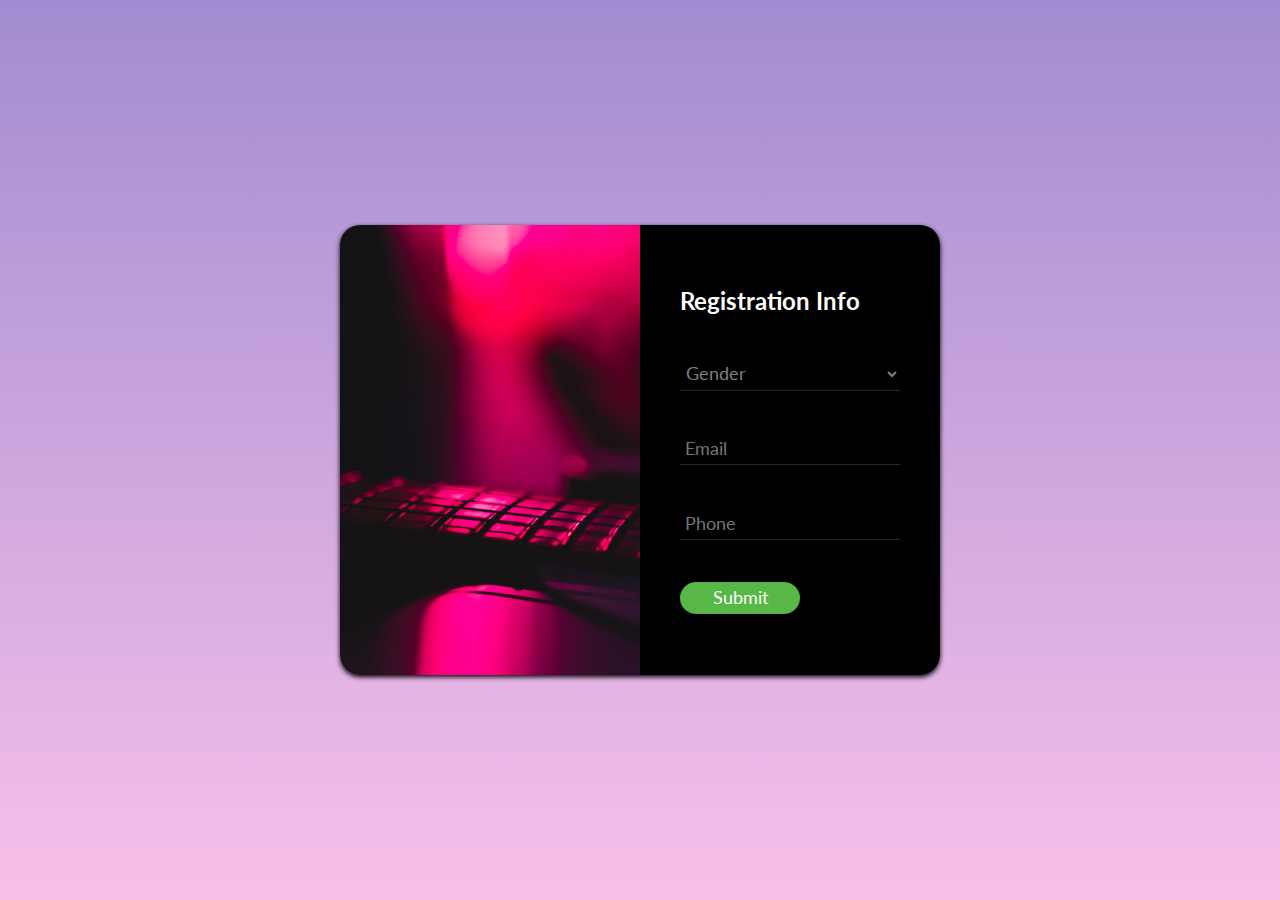
<file: form with css/index.html>
<!DOCTYPE html>
<html lang="en">
<head>
    <meta charset="UTF-8">
    <meta name="viewport" content="width=device-width, initial-scale=1.0">
    <title>Form with css</title>
    <link rel="stylesheet" href="style.css">
</head>
<body>
    <main>
        <img src="cover.jpg" alt="cover">
        <form action="submit.html">
            <h2>Registration Info</h2>
            
            <select name="gender" id="gender">
                <option value="" selected disabled>Gender</option>
                <option value="male">Male</option>
                <option value="female">Female</option>
                <option value="other">Other</option>
            </select>

            <input type="email" name="email" placeholder="Email" autocomplete="off">
            <input type="number" name="number" placeholder="Phone" autocomplete="off">

            <input type="submit" value="Submit">
        </form>
    </main>
</body>
</html>
</file>
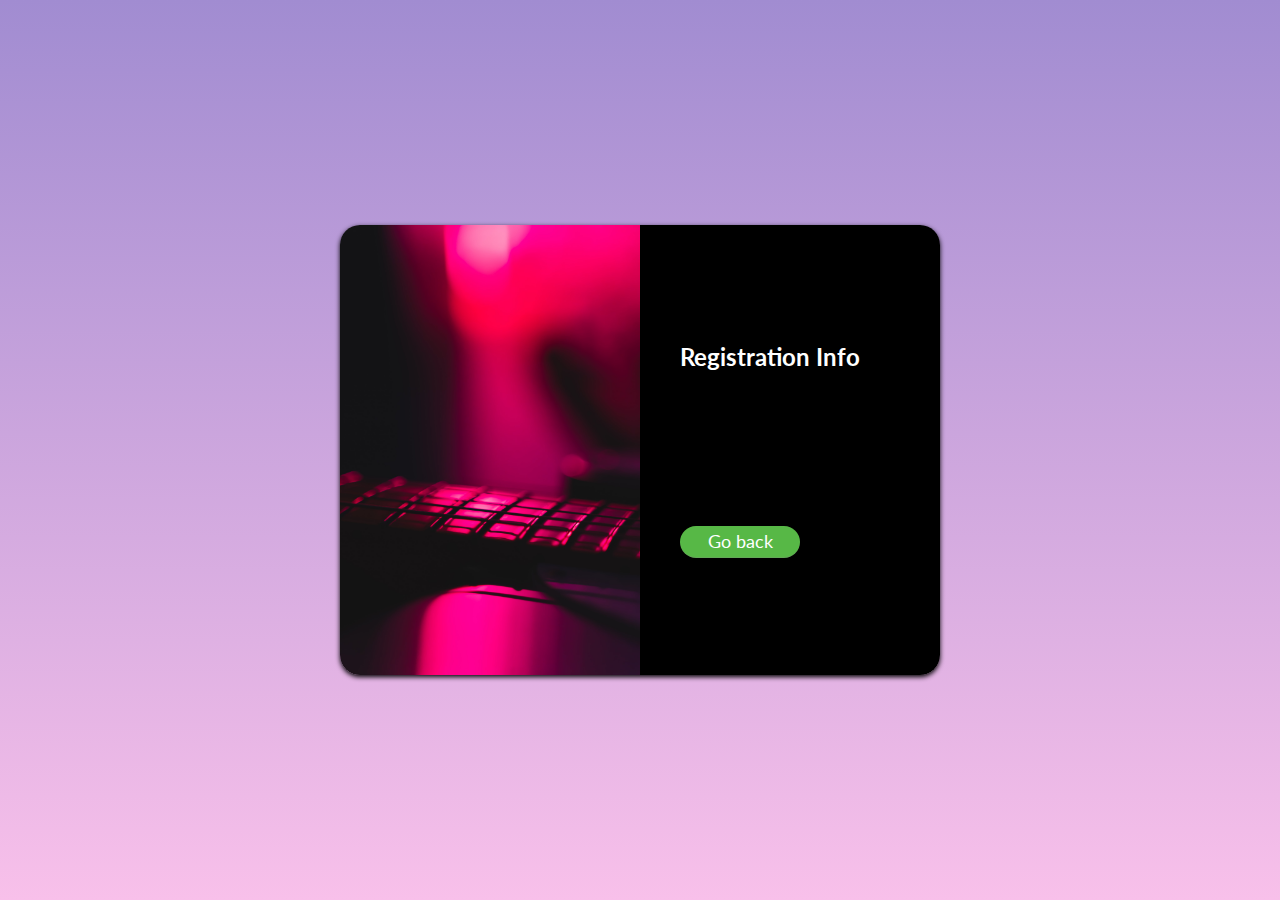
<file: form with css/submit.html>
<!DOCTYPE html>
<html lang="en">
<head>
    <meta charset="UTF-8">
    <meta name="viewport" content="width=device-width, initial-scale=1.0">
    <title>Form with css</title>
    <link rel="stylesheet" href="style.css">
</head>
<body>
    <main>
        <img src="cover.jpg" alt="cover">
        <form action="index.html">
            <h2>Registration Info</h2>
            
        

            <input type="submit" value="Go back">
        </form>
    </main>
</body>
</html>
</file>
<file: form with css/style.css>
@import url('https://fonts.googleapis.com/css2?family=Lato:wght@400;700&display=swap');

* {
    margin: 0;
    padding: 0;
    font-family: lato;
}

img {
    width: 300px;
    border-radius: 20px 0 0 20px;
}

body {
    background: linear-gradient(#a18cd1, #f8c0ea);
    min-height: 100vh;
    display: flex;
    justify-content: center;
    align-items: center;
}

main {
    display: flex;
    border-radius: 20px;
    box-shadow: 0 2px 5px black;
}

form {
    width: 300px;
    background: black;
    color: white;
    display: flex;
    flex-direction: column;
    justify-content: space-around;
    padding: 40px;
    box-sizing: border-box;
    border-radius: 0 20px 20px 0;
}


input, select {
    background: none;
    border: none;
    outline: none;
    border-bottom: 1px solid rgba(128, 128, 128, 0.3);
    color: grey;
    font-size: 1.1em;
    padding: 5px;
}

select {
    padding-left: 2px;
}

option  {
    background: black;
}

input[type="submit"]{
    background: #57b846;
    color: white;
    width: 120px;
    border-radius: 120px;
}

input[type="submit"]:hover {
    cursor: pointer;
    box-shadow: 0 0 5px white;
}
</file>
